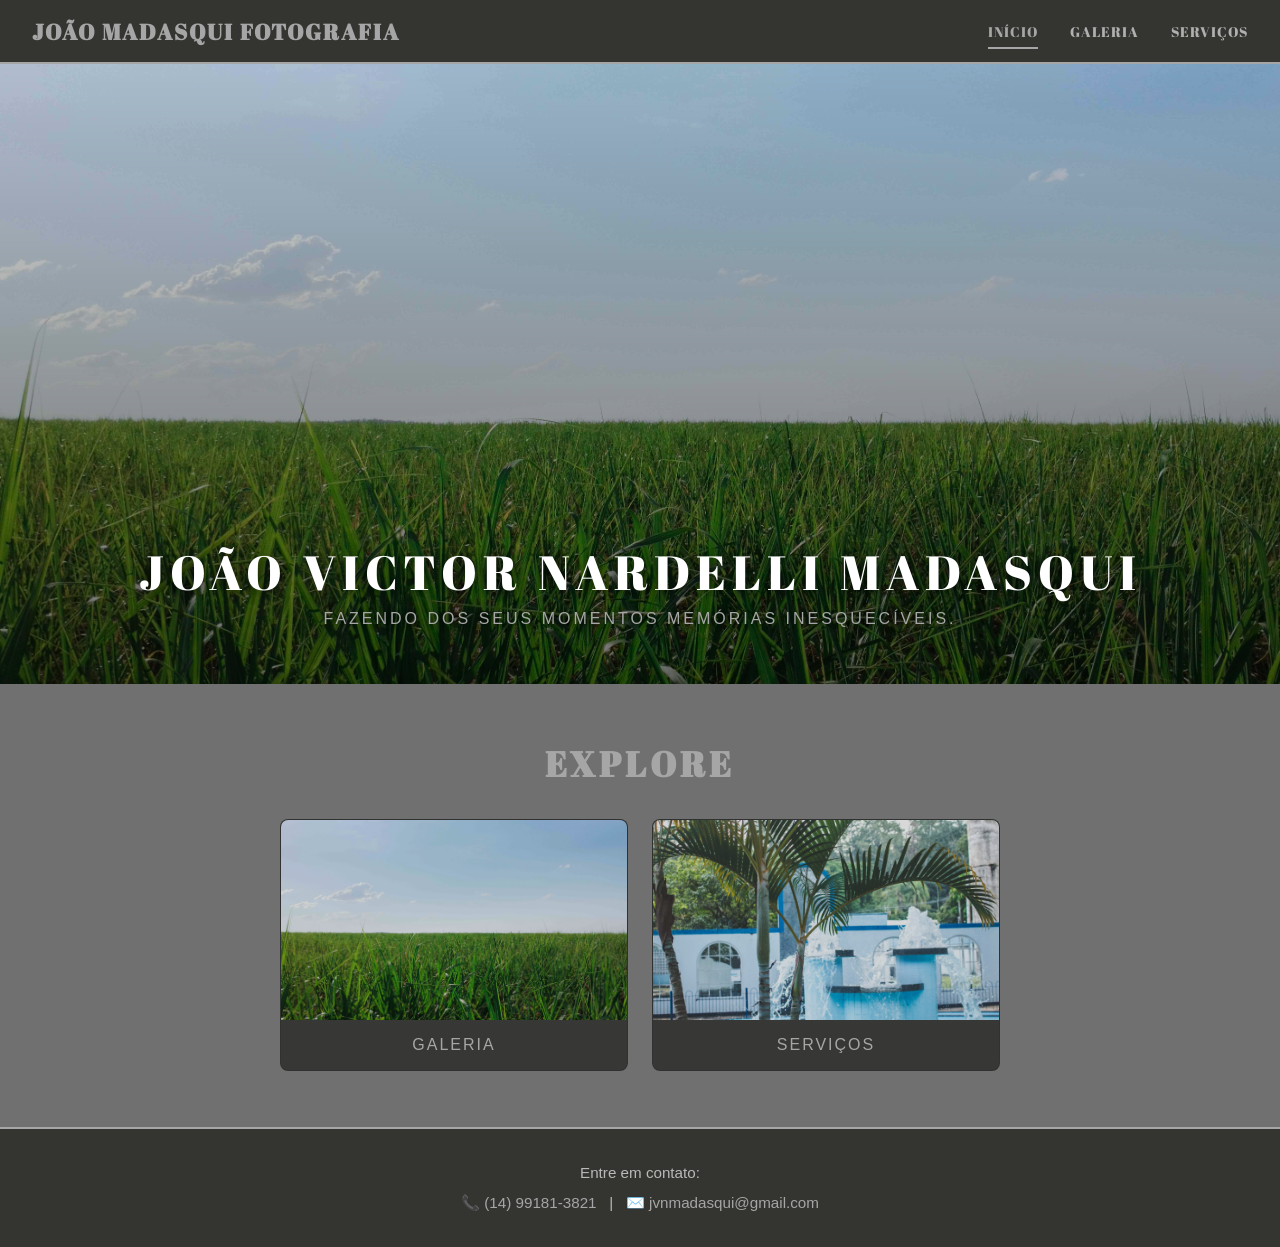
<file: index.html>
<!DOCTYPE html>
<html lang="pt-BR">
<head>
  <meta charset="UTF-8" />
  <meta name="viewport" content="width=device-width, initial-scale=1.0" />
  <title>João Madasqui Fotografia</title>
  <link rel="stylesheet" href="style.css" />
</head>
<body>

  <nav class="navbar">
    <div class="nav-logo">João Madasqui Fotografia</div>
    <ul class="nav-links">
      <li><a href="index.html" class="active">Início</a></li>
      <li><a href="gallery.html">Galeria</a></li>
      <li><a href="services.html">Serviços</a></li>
    </ul>
  </nav>

  <main>
    <div class="container">

    <!-- HERO: slideshow de fotos com título sobreposto -->
    <section class="hero-section">
      <div class="hero-slideshow" id="heroSlideshow">

        <!-- Adicione ou remova slides conforme desejar -->
        <!-- Substitua "fotos/foto1.jpg" pelo caminho real da sua imagem -->
    
        <div class="hero-slide">
          <img src="Fotos/aguaepalmeira.jpg" alt="Foto destaque 1" />
        </div>
        <div class="hero-slide">
          <img src="Fotos/flor.jpg" alt="Foto destaque 2" />
        </div>
        <div class="hero-slide">
          <img src="Fotos/IMG_9999.jpg" alt="Foto destaque 3" />
        </div>
         <div class="hero-slide">
          <img src="Fotos/arborizado.jpg" alt="Foto destaque 4" />
        </div>
         <div class="hero-slide">
          <img src="Fotos/soja.jpg" alt="Foto destaque 5" />
        </div>
         <div class="hero-slide">
          <img src="Fotos/sensacoes2.jpg" alt="Foto destaque 6" />
        </div>

        <!-- Texto sobreposto na foto -->
        <div class="hero-overlay">
          <h1 class="hero-title">João Victor Nardelli Madasqui</h1>
          <!-- Edite o texto abaixo conforme desejar -->
          <p class="hero-subtitle">Fazendo dos seus momentos memórias inesquecíveis.</p>
        </div>


      </div>
    </section>

    <!-- ATALHOS: 3 cards que levam para as páginas principais -->
    <section class="shortcuts-section">
      <h2 class="section-title">Explore</h2>

      <div class="shortcuts-grid">

        <!-- Atalho 1 — Galeria -->
        <a href="gallery.html" class="shortcut-card">
          <img src="Fotos/sensacoes2.jpg" alt="Galeria" />
          <div class="shortcut-label">Galeria</div>
        </a>

        <!-- Atalho 2 — Serviços -->
        <a href="services.html" class="shortcut-card">
          <img src="Fotos/aguaepalmeira.jpg" alt="Serviços" />
          <div class="shortcut-label">Serviços</div>
        </a>
        <!-- Atalho 3 — Sobre
        <a href="about.html" class="shortcut-card">
          <img src="Fotos/IMGasah_1884.jpg" alt="Sobre" />
          <div class="shortcut-label">Sobre</div>
        </a>    -->

        <!-- Atalho 4 — Atendimento 
        <a href="atendimento.html" class="shortcut-card">
          <img src="Fotos/IMG_1884.jpg" alt="Atendimento" />
          <div class="shortcut-label">Agende um horário</div>
        </a>  -->


      </div>
    </section>
    </div>
  </main>

  <footer class="site-footer">
    <p>Entre em contato:</p>
    <p>
      <span>📞 (14) 99181-3821</span>
      &nbsp;&nbsp;|&nbsp;&nbsp;
      <span>✉️ jvnmadasqui@gmail.com</span>
    </p>
  </footer>

  <script src="script.js"></script>
</body>
</html>
</file>
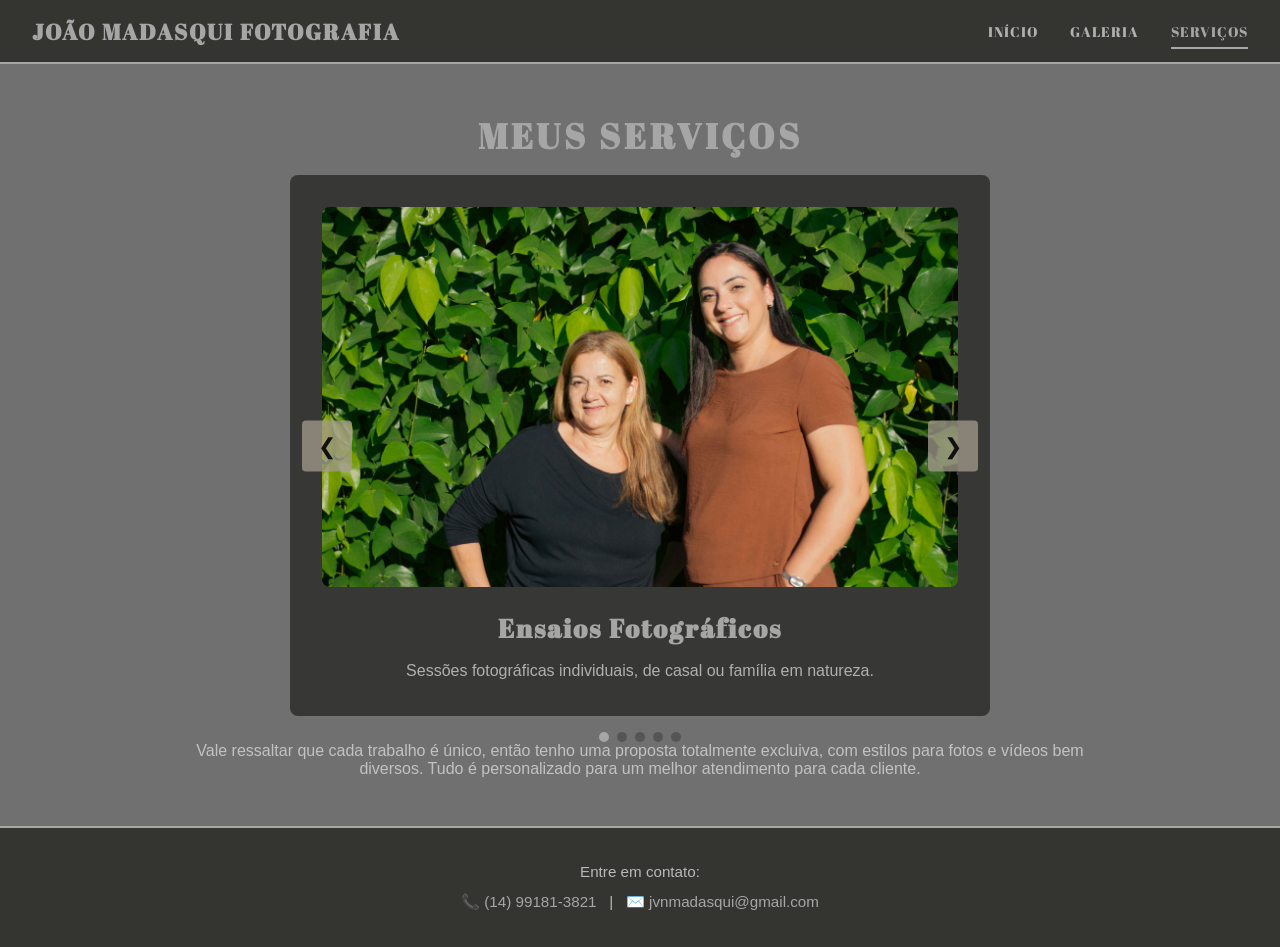
<file: services.html>
<!DOCTYPE html>
<html lang="pt-BR">
<head>
  <meta charset="UTF-8" />
  <meta name="viewport" content="width=device-width, initial-scale=1.0" />
  <title>João Madasqui Fotografia</title>
  <link rel="stylesheet" href="style.css" />
</head>
<body>

  <nav class="navbar">
    <div class="nav-logo">João Madasqui Fotografia</div>
    <ul class="nav-links">
      <li><a href="index.html">Início</a></li>
      <li><a href="gallery.html">Galeria</a></li>
      <li><a href="services.html" class="active">Serviços</a></li>
    </ul>
  </nav>

  <main>
    <div class="container">
    <section class="services-section">
      <h1 class="section-title">Meus Serviços</h1>

      <div class="service-carousel">

        <!-- SERVIÇO 1 — edite título, texto e imagem -->
        <div class="service-slide active">
          <img src="Fotos/ensaioc.jpg" alt="Serviço 1" class="service-img" />
          <div class="service-info">
            <h2>Ensaios Fotográficos</h2>
            <p>
              Sessões fotográficas individuais, de casal ou família em natureza. 
            </p>
          </div>
        </div>

        <!-- SERVIÇO 2 -->
        <div class="service-slide">
          <img src="Fotos/corpv2.jpg" alt="Serviço 2" class="service-img" />
          <div class="service-info">
            <h2>Fotografia Corporativa</h2>
            <p>
              Sessões especializadas com foco em fortalecer a identidade visual para a sua marca.
            </p>
          </div>
        </div>

        <!-- SERVIÇO 3 -->
        <div class="service-slide">
          <img src="Fotos/aniversarioc.jpg" alt="Serviço 3" class="service-img" />
          <div class="service-info">
            <h2>Aniversários</h2>
            <p>
              Cobertura fotográfica para o seu aniversário.
            </p>
          </div>
        </div>

        <!-- SERVIÇO 4 -->
        <div class="service-slide">
          <img src="Fotos/IMG_8110c.jpg" alt="Serviço 4" class="service-img" />
          <div class="service-info">
            <h2>Newborn & Gestante</h2>
            <p>
              Ensaios delicados para registrar a chegada do bebê e a beleza
              da gestação com toda a ternura que esse momento merece.
            </p>
          </div>
        </div>

        <!-- SERVIÇO 5 -->
        <div class="service-slide">
          <img src="Fotos/evendov3.jpg" alt="Serviço 5" class="service-img" />
          <div class="service-info">
            <h2>Fotografia de Eventos</h2>
            <p>
              Cobertura fotográfica para o seu evento.
            </p>
          </div>
        </div>

        <button class="slide-btn prev" onclick="changeService(-1)">&#10094;</button>
        <button class="slide-btn next" onclick="changeService(1)">&#10095;</button>
      </div>

      <div class="slide-dots" id="serviceDots"></div>

      <p>Vale ressaltar que cada trabalho é único, então tenho uma proposta totalmente excluiva, com estilos para fotos e vídeos bem diversos. Tudo é personalizado para um melhor atendimento para cada cliente.</p>


    </section>
    </div>
  </main>

  <footer class="site-footer">
    <p>Entre em contato:</p>
    <p>
      <span>📞 (14) 99181-3821</span>
      &nbsp;&nbsp;|&nbsp;&nbsp;
      <span>✉️ jvnmadasqui@gmail.com</span>
    </p>
  </footer>

  <script src="script.js"></script>
</body>
</html>
</file>
<file: style.css>
@import url('https://fonts.googleapis.com/css2?family=Abril+Fatface&display=swap');
/* ===================================================
   VARIÁVEIS — edite aqui para mudar cores e fontes
   em todo o site de uma só vez
=================================================== */
:root {
  /* CORES PRINCIPAIS */
  --cor-destaque:        #A6A6A6 ;   /* dourado — cor dos títulos, botões e bordas */
  --cor-destaque-hover:  #333333;   /* dourado escuro — hover de botões */
  --cor-fundo:           #707070;   /* fundo geral da página */
  --cor-nav:             rgb(52, 52, 49);   /* fundo da navbar e footer */
  --cor-card:            #2a2a28cf;   /* fundo de cards, slideshows e caixas */
  --cor-borda:           #303232d9;   /* bordas sutis */

  /* CORES DE TEXTO */
  --cor-texto:           #c2c2c2;   /* texto principal */
  --cor-texto-suave:     #b0b0b0;   /* texto secundário */
  --cor-texto-fraco:     #b9b9b9;   /* Parte importante das descrições, está bugada */

  /* FONTES */
  --fonte-principal: 'Segoe UI', Tahoma, Geneva, Verdana, sans-serif;
  --fonte-titulos:   'Abril Fatface', Tahoma, Geneva, Verdana, sans-serif;

  /* TAMANHOS DE FONTE */
  --tamanho-titulo-grande: 2.2rem;
  --tamanho-titulo-medio:  1.6rem;
  --tamanho-texto:         1rem;
  --tamanho-texto-pequeno: 0.9rem;
}

/* ===================================================
   RESET E BASE
=================================================== */
*, *::before, *::after {
  box-sizing: border-box;
  margin: 0;
  padding: 0;
}

html {
  scroll-behavior: smooth;
}

body {
  font-family: var(--fonte-principal);
  background-color: var(--cor-fundo);
  color: var(--cor-texto);
  min-height: 100vh;
  display: flex;
  flex-direction: column;
}

a {
  text-decoration: none;
  color: inherit;
}

img {
  display: block;
  max-width: 100%;
}

main {
  flex: 1;
}

/* ===================================================
   NAVBAR
=================================================== */
.navbar {
  position: sticky;
  top: 0;
  z-index: 100;
  background-color: var(--cor-nav);
  border-bottom: 2px solid var(--cor-destaque);
  display: flex;
  align-items: center;
  justify-content: space-between;
  padding: 0 2rem;
  height: 64px;
}

.nav-logo {
  font-family: var(--fonte-titulos);
  font-size: 1.4rem;
  font-weight: 700;
  letter-spacing: 2px;
  color: var(--cor-destaque);
  text-transform: uppercase;
}

.nav-links {
  list-style: none;
  display: flex;
  gap: 2rem;
}

.nav-links a {
  font-family: var(--fonte-titulos);
  font-size: var(--tamanho-texto-pequeno);
  letter-spacing: 1px;
  text-transform: uppercase;
  color: var(--cor-texto-suave);
  padding: 6px 0;
  border-bottom: 2px solid transparent;
  transition: color 0.3s, border-color 0.3s;
}

.nav-links a:hover,
.nav-links a.active {
  color: var(--cor-destaque);
  border-bottom-color: var(--cor-destaque);
}

/* ===================================================
   TÍTULOS DE SEÇÃO
=================================================== */
.section-title {
  font-family: var(--fonte-titulos);
  font-size: var(--tamanho-titulo-grande);
  letter-spacing: 4px;
  text-transform: uppercase;
  color: var(--cor-destaque);
  margin-bottom: 1rem;
  text-align: center;
}

/* ===================================================
   PÁGINA PRINCIPAL — Hero slideshow
=================================================== */
.hero-section {
  position: relative;
  width: 100%;
}

.hero-slideshow {
  position: relative;
  width: 100%;
  overflow: hidden;
  background: var(--cor-card);
  max-height: 620px;
}

.hero-slide {
  display: none;
  animation: fadeIn 1s ease;
}

.hero-slide.active {
  display: block;
}

.hero-slide img {
  width: 100%;
  height: 620px;
  object-fit: cover;
}

.hero-overlay {
  position: absolute;
  inset: 0;
  background: linear-gradient(
    to bottom,
    rgba(0,0,0,0.15) 0%,
    rgba(0,0,0,0.55) 100%
  );
  display: flex;
  flex-direction: column;
  align-items: center;
  justify-content: flex-end;
  padding-bottom: 3.5rem;
  text-align: center;
}

.hero-title {
  font-family: var(--fonte-titulos);
  font-size: 3rem;
  font-weight: 400;
  letter-spacing: 6px;
  text-transform: uppercase;
  color: #fff;
  text-shadow: 0 2px 12px rgba(0,0,0,0.7);
  margin-bottom: 0.4rem;
}

.hero-subtitle {
  font-size: 1rem;
  letter-spacing: 3px;
  color: var(--cor-destaque);
  text-transform: uppercase;
  text-shadow: 0 1px 6px rgba(0,0,0,0.8);
}

/* ===================================================
   PÁGINA PRINCIPAL — Cards de atalho
=================================================== */
.shortcuts-section {
  padding: 3.5rem 2rem;
  text-align: center;
}

.shortcuts-grid {
  display: grid;
  grid-template-columns: repeat(2, minmax(280px, 1fr));
  gap: 1.5rem;
  max-width: 720px;
  margin: 2rem auto 0;
}

.shortcut-card {
  background: var(--cor-card);
  border: 1px solid var(--cor-borda);
  border-radius: 8px;
  overflow: hidden;
  transition: transform 0.3s, border-color 0.3s;
  cursor: pointer;
}

.shortcut-card:hover {
  transform: translateY(-6px);
  border-color: var(--cor-destaque);
}

.shortcut-card img {
  width: 100%;
  height: 200px;
  object-fit: cover;
  filter: brightness(0.85);
  transition: filter 0.3s;
}

.shortcut-card:hover img {
  filter: brightness(1);
}

.shortcut-label {
  font-family: var(--fonte-principal);
  padding: 1rem;
  font-size: 1rem;
  letter-spacing: 2px;
  text-transform: uppercase;
  color: var(--cor-destaque);
}

/* ===================================================
   GALERIA — Hero slideshow (mesmo componente)
=================================================== */
.gallery-hero {
  padding: 2.5rem 2rem 1.5rem;
  text-align: center;
}

/* ===================================================
   GALERIA — Abas por trabalho/álbum
=================================================== */
.album-tabs-section {
  padding: 1.5rem 2rem 3rem;
  max-width: 1100px;
  margin: 0 auto;
}

.album-tabs {
  display: flex;
  flex-wrap: wrap;
  gap: 0.5rem;
  justify-content: center;
  margin-bottom: 2rem;
}

.album-tab {
  background: var(--cor-card);
  border: 1px solid var(--cor-borda);
  color: var(--cor-texto-suave);
  font-family: var(--fonte-principal);
  font-size: var(--tamanho-texto-pequeno);
  letter-spacing: 1px;
  text-transform: uppercase;
  padding: 8px 20px;
  border-radius: 4px;
  cursor: pointer;
  transition: background 0.3s, border-color 0.3s, color 0.3s;
}

.album-tab:hover,
.album-tab.active {
  background: var(--cor-destaque);
  border-color: var(--cor-destaque);
  color: #111;
  font-weight: 700;
}

.album-panel {
  display: none;
  animation: fadeIn 0.5s ease;
}

.album-panel.active {
  display: block;
}

.album-panel h2 {
  font-family: var(--fonte-titulos);
  font-size: var(--tamanho-titulo-medio);
  color: var(--cor-destaque);
  letter-spacing: 2px;
  text-transform: uppercase;
  margin-bottom: 0.5rem;
  text-align: center;
}

.album-panel p.album-desc {
  color: var(--cor-texto-fraco);
  font-size: var(--tamanho-texto-pequeno);
  text-align: center;
  margin-bottom: 1.5rem;
}

/* ===================================================
   GRADE DE FOTOS (galeria e álbuns)
=================================================== */
.gallery-grid {
  display: grid;
  grid-template-columns: repeat(auto-fill, minmax(260px, 1fr));
  gap: 10px;
}

.gallery-item {
  overflow: hidden;
  border-radius: 6px;
  background: var(--cor-card);
  aspect-ratio: 4/3;
}

.gallery-item img {
  width: 100%;
  height: 100%;
  object-fit: cover;
  transition: transform 0.4s ease, filter 0.4s ease;
  filter: brightness(0.88);
}

.gallery-item:hover img {
  transform: scale(1.06);
  filter: brightness(1);
}

/* ===================================================
   SLIDESHOW GENÉRICO (galeria, serviços)
=================================================== */
.slideshow-container,
.service-carousel {
  position: relative;
  width: 100%;
  max-width: 700px;
  margin: 0 auto;
  overflow: hidden;
  border-radius: 8px;
  background: var(--cor-card);
}

.slide {
  display: none;
  animation: fadeIn 0.8s ease;
}

.slide.active {
  display: block;
}

.slide img {
  width: 100%;
  height: 520px;
  object-fit: cover;
  border-radius: 8px;
}

/* ===================================================
   BOTÕES PREV / NEXT
=================================================== */
.slide-btn {
  position: absolute;
  top: 50%;
  transform: translateY(-50%);
  background: rgba(164, 155, 142, 0.75);
  border: none;
  color: #111;
  font-size: 1.4rem;
  padding: 12px 16px;
  cursor: pointer;
  border-radius: 4px;
  transition: background 0.3s;
  z-index: 10;
}

.slide-btn:hover {
  background: var(--cor-destaque);
}

.slide-btn.prev { left: 12px; }
.slide-btn.next { right: 12px; }

/* ===================================================
   DOTS (indicadores)
=================================================== */
.slide-dots {
  display: flex;
  justify-content: center;
  gap: 8px;
  margin-top: 1rem;
}

.dot {
  width: 10px;
  height: 10px;
  border-radius: 50%;
  background: #555;
  cursor: pointer;
  transition: background 0.3s;
}

.dot.active {
  background: var(--cor-destaque);
}

/* ===================================================
   SERVIÇOS
=================================================== */
.services-section {
  padding: 3rem 2rem;
  text-align: center;
  max-width: 960px;
  margin: 0 auto;
}

.services-intro {
  color: var(--cor-texto-fraco);
  margin-bottom: 2.5rem;
  font-size: var(--tamanho-texto);
}

.link-prices {
  color: var(--cor-destaque);
  border-bottom: 1px solid var(--cor-destaque);
  transition: opacity 0.3s;
}

.link-prices:hover {
  opacity: 0.7;
}

.service-slide {
  display: none;
  animation: fadeIn 0.8s ease;
  flex-direction: column;
  align-items: center;
  padding: 2rem;
  gap: 1.5rem;
}

.service-slide.active {
  display: flex;
}

.service-img {
  width: 100%;
  max-height: 380px;
  object-fit: cover;
  border-radius: 8px;
}

.service-info h2 {
  font-family: var(--fonte-titulos);
  font-size: var(--tamanho-titulo-medio);
  color: var(--cor-destaque);
  margin-bottom: 0.75rem;
  letter-spacing: 2px;
}

.service-info p {
  color: var(--cor-texto-suave);
  font-size: var(--tamanho-texto);
  line-height: 1.7;
  max-width: 600px;
  margin: 0 auto;
}

.cta-prices {
  margin-top: 2.5rem;
}

.btn-prices {
  display: inline-block;
  background: var(--cor-destaque);
  color: #111;
  font-weight: 700;
  letter-spacing: 1.5px;
  text-transform: uppercase;
  padding: 12px 32px;
  border-radius: 4px;
  transition: background 0.3s, transform 0.2s;
}

.btn-prices:hover {
  background: var(--cor-destaque-hover);
  transform: translateY(-2px);
}

/* ===================================================
   FOOTER
=================================================== */
.site-footer {
  background: var(--cor-nav);
  border-top: 2px solid var(--cor-destaque);
  text-align: center;
  padding: 1.8rem 1rem;
  color: var(--cor-texto-fraco);
  font-size: 0.95rem;
  line-height: 2;
}

.site-footer span {
  color: var(--cor-destaque);
}

/* ===================================================
   ANIMAÇÃO FADE
=================================================== */
@keyframes fadeIn {
  from { opacity: 0; transform: scale(0.98); }
  to   { opacity: 1; transform: scale(1); }
}

.album-panel {
  display: none;
  animation: fadeIn 0.5s ease;
}

.album-panel.active {
  display: block;
}

/* ===================================================
   RESPONSIVO — TABLET (até 768px)
=================================================== */
@media (max-width: 768px) {
  .hero-slide img,
  .hero-slideshow {
    height: 420px;
    max-height: 420px;
  }

  .hero-title {
    font-size: 2rem;
    letter-spacing: 4px;
  }

  .shortcuts-grid {
    grid-template-columns: repeat(3, 1fr);
    gap: 1rem;
  }

  .slide img {
    height: 360px;
  }

  .service-img {
    max-height: 260px;
  }

  .gallery-grid {
    grid-template-columns: repeat(2, 1fr);
  }

  .price-name,
  .price-value {
    font-size: var(--tamanho-texto-pequeno);
  }
}

/* ===================================================
   RESPONSIVO — CELULAR (até 480px)
=================================================== */
@media (max-width: 480px) {

  /* --- Navbar --- */
  .navbar {
    flex-direction: column;
    height: auto;
    padding: 0.75rem 1rem;
    gap: 0.5rem;
    text-align: center;
  }

  .nav-logo {
    font-size: 1.1rem;
    letter-spacing: 1.5px;
  }

  .nav-links {
    gap: 0.75rem;
    flex-wrap: wrap;
    justify-content: center;
  }

  .nav-links a {
    font-size: 0.8rem;
    letter-spacing: 0.5px;
    padding: 4px 2px;
  }

  /* --- Títulos --- */
  .section-title {
    font-size: 1.4rem;
    letter-spacing: 2px;
  }

  /* --- Hero principal --- */
  .hero-slide img,
  .hero-slideshow {
    height: 280px;
    max-height: 280px;
  }

  .hero-title {
    font-size: 1.5rem;
    letter-spacing: 3px;
  }

  .hero-subtitle {
    font-size: 0.8rem;
    letter-spacing: 2px;
  }

  /* --- Cards de atalho --- */
  .shortcuts-section {
    padding: 2rem 0.75rem;
  }

  .shortcuts-grid {
    grid-template-columns: 1fr;
    gap: 1rem;
    max-width: 340px;
  }

  .shortcut-card img {
    height: 160px;
  }

  /* --- Slideshow genérico --- */
  .slide img {
    height: 230px;
    border-radius: 6px;
  }

  .slide-btn {
    font-size: 1rem;
    padding: 10px 12px;
  }

  .slide-btn.prev { left: 6px; }
  .slide-btn.next { right: 6px; }

  /* --- Galeria grid --- */
  .gallery-grid {
    grid-template-columns: repeat(2, 1fr);
    gap: 6px;
  }

  .album-tabs-section {
    padding: 1rem 0.75rem 2rem;
  }

  /* --- Serviços --- */
  .services-section {
    padding: 1.5rem 0.75rem;
  }

  .service-slide {
    padding: 1rem 0.75rem;
    gap: 1rem;
  }

  .service-img {
    max-height: 200px;
    border-radius: 6px;
  }

  .service-info h2 {
    font-size: 1.2rem;
    letter-spacing: 1px;
  }

  .service-info p {
    font-size: var(--tamanho-texto-pequeno);
    line-height: 1.6;
  }

  .btn-prices {
    padding: 10px 24px;
    font-size: 0.85rem;
  }

  /* --- Preços --- */
  .prices-section {
    padding: 1.5rem 0.75rem;
  }

  .price-item {
    flex-direction: column;
    gap: 2px;
    padding: 0.85rem 0;
    align-items: flex-start;
  }

  .price-dots {
    display: none;
  }

  .price-name {
    white-space: normal;
  }

  .cta-contact {
    padding: 1rem;
  }

  .cta-contact p {
    font-size: var(--tamanho-texto-pequeno);
    line-height: 1.8;
  }

  /* --- Footer --- */
  .site-footer {
    font-size: 0.85rem;
    padding: 1.4rem 0.75rem;
    line-height: 2.2;
  }

  .site-footer p:last-child span {
    display: block;
  }
}
</file>
